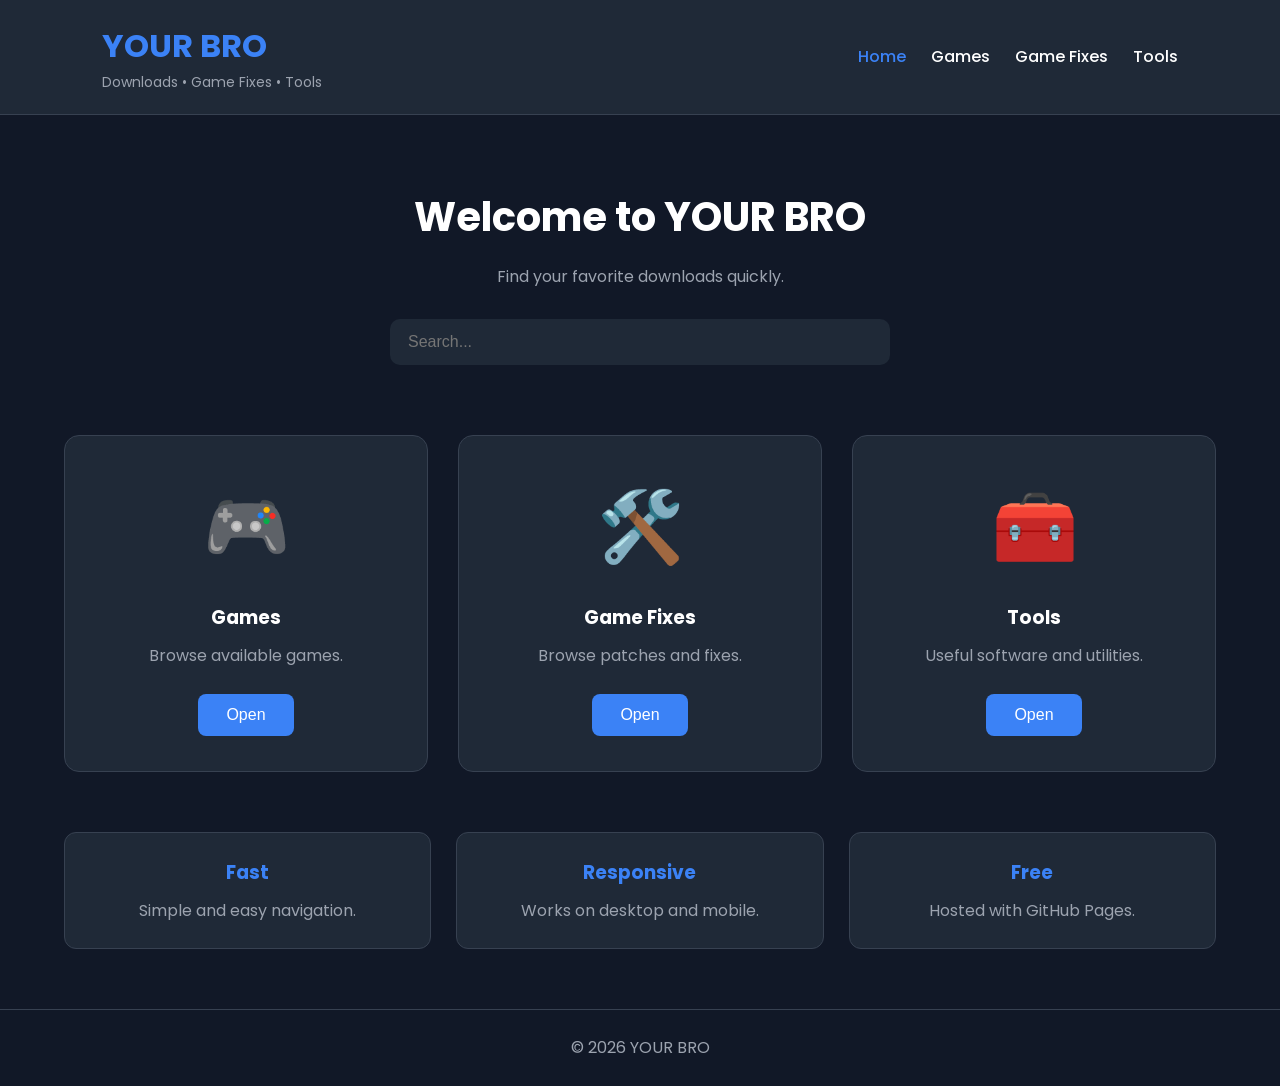
<file: index.html>
<!DOCTYPE html>
<html lang="en">
<head>
<meta charset="UTF-8">
<meta name="viewport" content="width=device-width, initial-scale=1.0">

<title>YOUR BRO | Downloads</title>

<link rel="stylesheet" href="style.css">

<link rel="preconnect" href="https://fonts.googleapis.com">
<link rel="preconnect" href="https://fonts.gstatic.com" crossorigin>

<link href="https://fonts.googleapis.com/css2?family=Poppins:wght@300;400;500;600;700&display=swap" rel="stylesheet">

</head>

<body>

<!-- HEADER -->

<header>

<div class="logo">

<h1>YOUR BRO</h1>

<p>Downloads • Game Fixes • Tools</p>

</div>

<nav>

<a href="index.html" class="active">Home</a>

<a href="games.html">Games</a>

<a href="gamefixes.html">Game Fixes</a>

<a href="tools.html">Tools</a>

</nav>

</header>

<!-- HERO -->

<section class="hero">

<h2>Welcome to YOUR BRO</h2>

<p>

Find your favorite downloads quickly.

</p>

<input
type="text"
id="searchInput"
placeholder="Search..."
onkeyup="searchFolders()">

</section>

<!-- MAIN -->

<main>

<div class="folder-grid">

<!-- Games -->

<div class="folder-card">

<div class="folder-icon">

🎮

</div>

<h3>Games</h3>

<p>

Browse available games.

</p>

<a href="games.html">

<button>

Open

</button>

</a>

</div>

<!-- Game Fixes -->

<div class="folder-card">

<div class="folder-icon">

🛠️

</div>

<h3>Game Fixes</h3>

<p>

Browse patches and fixes.

</p>

<a href="gamefixes.html">

<button>

Open

</button>

</a>

</div>

<!-- Tools -->

<div class="folder-card">

<div class="folder-icon">

🧰

</div>

<h3>Tools</h3>

<p>

Useful software and utilities.

</p>

<a href="tools.html">

<button>

Open

</button>

</a>

</div>

</div>

</main>

<!-- FEATURES -->

<section class="features">

<div class="feature">

<h3>Fast</h3>

<p>

Simple and easy navigation.

</p>

</div>

<div class="feature">

<h3>Responsive</h3>

<p>

Works on desktop and mobile.

</p>

</div>

<div class="feature">

<h3>Free</h3>

<p>

Hosted with GitHub Pages.

</p>

</div>

</section>

<!-- FOOTER -->

<footer>

<p>

© 2026 YOUR BRO

</p>

</footer>

<script src="script.js"></script>

</body>
</html>
</file>
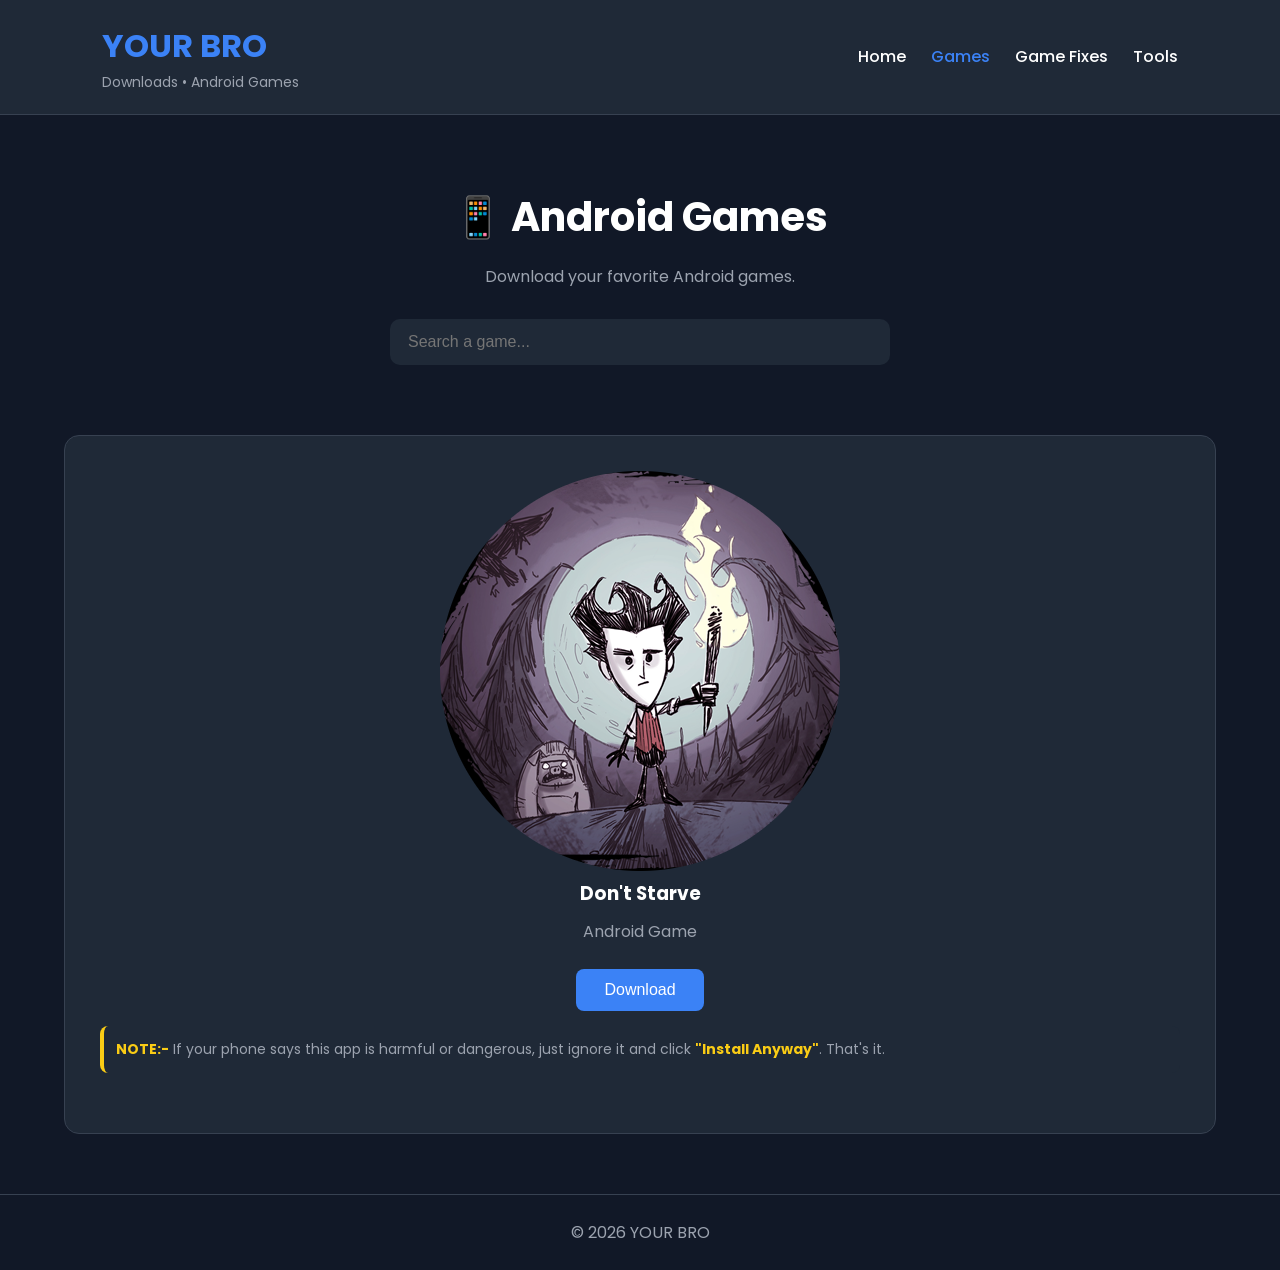
<file: android-games.html>
<!DOCTYPE html>
<html lang="en">

<head>

<meta charset="UTF-8">
<meta name="viewport" content="width=device-width, initial-scale=1.0">

<title>Android Games | YOUR BRO</title>

<link rel="stylesheet" href="style.css">

<link href="https://fonts.googleapis.com/css2?family=Poppins:wght@300;400;500;600;700&display=swap" rel="stylesheet">

</head>

<body>

<header>

<div class="logo">
<h1>YOUR BRO</h1>
<p>Downloads • Android Games</p>
</div>

<nav>

<a href="index.html">Home</a>
<a href="games.html" class="active">Games</a>
<a href="gamefixes.html">Game Fixes</a>
<a href="tools.html">Tools</a>

</nav>

</header>

<section class="hero">

<h2>📱 Android Games</h2>

<p>Download your favorite Android games.</p>

<input
type="text"
id="searchInput"
placeholder="Search a game..."
onkeyup="searchFolders()">

</section>

<main>

<div class="folder-grid">

<div class="folder-card">

<div class="game-image">
<img src="images/dont-starve-logo.png" alt="Don't Starve">
</div>

<h3>Don't Starve</h3>

<p>Android Game</p>

<button class="download-btn"
onclick="window.open('https://www.mediafire.com/file/xu7th2453sje7uy/DS-v1.19.21.apk/file')">

Download

</button>

<p class="download-note">
<strong>NOTE:-</strong> If your phone says this app is harmful or dangerous, just ignore it and click <strong>"Install Anyway"</strong>. That's it.
</p>

</div>

</div>

</main>

<footer>

<p>© 2026 YOUR BRO</p>

</footer>

<script src="script.js"></script>

</body>

</html>
</file>
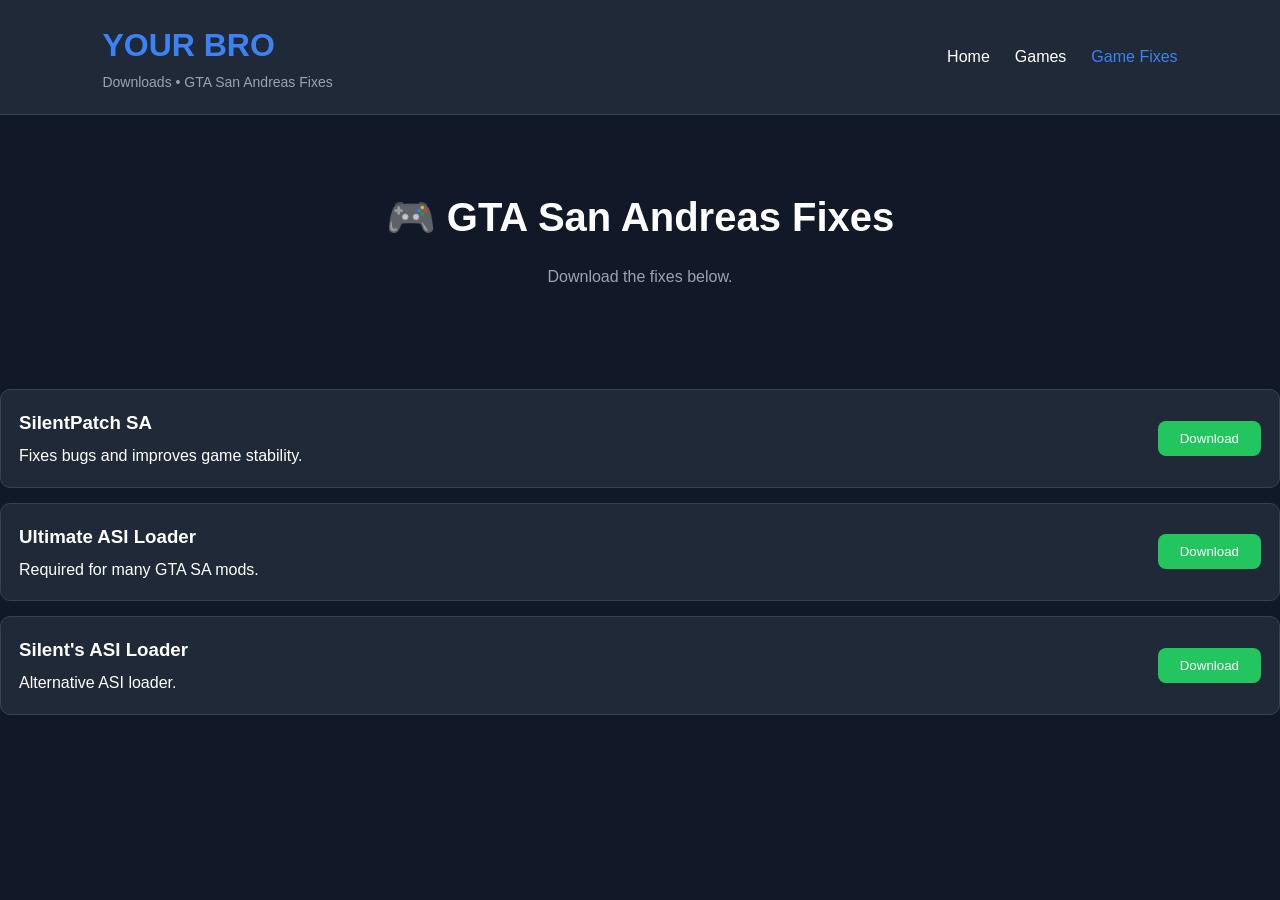
<file: gamefixes.html>
<!DOCTYPE html>
<html lang="en">

<head>

<meta charset="UTF-8">
<meta name="viewport" content="width=device-width, initial-scale=1.0">

<title>GTA San Andreas Fixes | YOUR BRO</title>

<link rel="stylesheet" href="style.css">

</head>

<body>

<header>

<div class="logo">
<h1>YOUR BRO</h1>
<p>Downloads • GTA San Andreas Fixes</p>
</div>

<nav>

<a href="index.html">Home</a>
<a href="games.html">Games</a>
<a href="gamefixes.html">Game Fixes</a>

</nav>

</header>

<section class="hero">

<h2>🎮 GTA San Andreas Fixes</h2>

<p>Download the fixes below.</p>

</section>

<main>

<div class="download-item">

<div class="download-info">

<h3>SilentPatch SA</h3>

<p>Fixes bugs and improves game stability.</p>

</div>

<button class="download-btn"
onclick="downloadFile('https://drive.google.com/file/d/1cSrZlBA_GpGkBfucJS-XIezqUcC5SS5p/view?usp=sharing')">

Download

</button>

</div>

<div class="download-item">

<div class="download-info">

<h3>Ultimate ASI Loader</h3>

<p>Required for many GTA SA mods.</p>

</div>

<button class="download-btn"
onclick="downloadFile('https://drive.google.com/file/d/11ga08TINc_EESH-FqbpzyPMpexGJYxqC/view?usp=sharing')">

Download

</button>

</div>

<div class="download-item">

<div class="download-info">

<h3>Silent's ASI Loader</h3>

<p>Alternative ASI loader.</p>

</div>

<button class="download-btn"
onclick="downloadFile('https://drive.google.com/file/d/1TbVhZYrJuD-oUIiwOqfgRqO1UZFG2kuZ/view?usp=sharing')">

Download

</button>

</div>

</main>

<script src="script.js"></script>

</body>

</html>
</file>
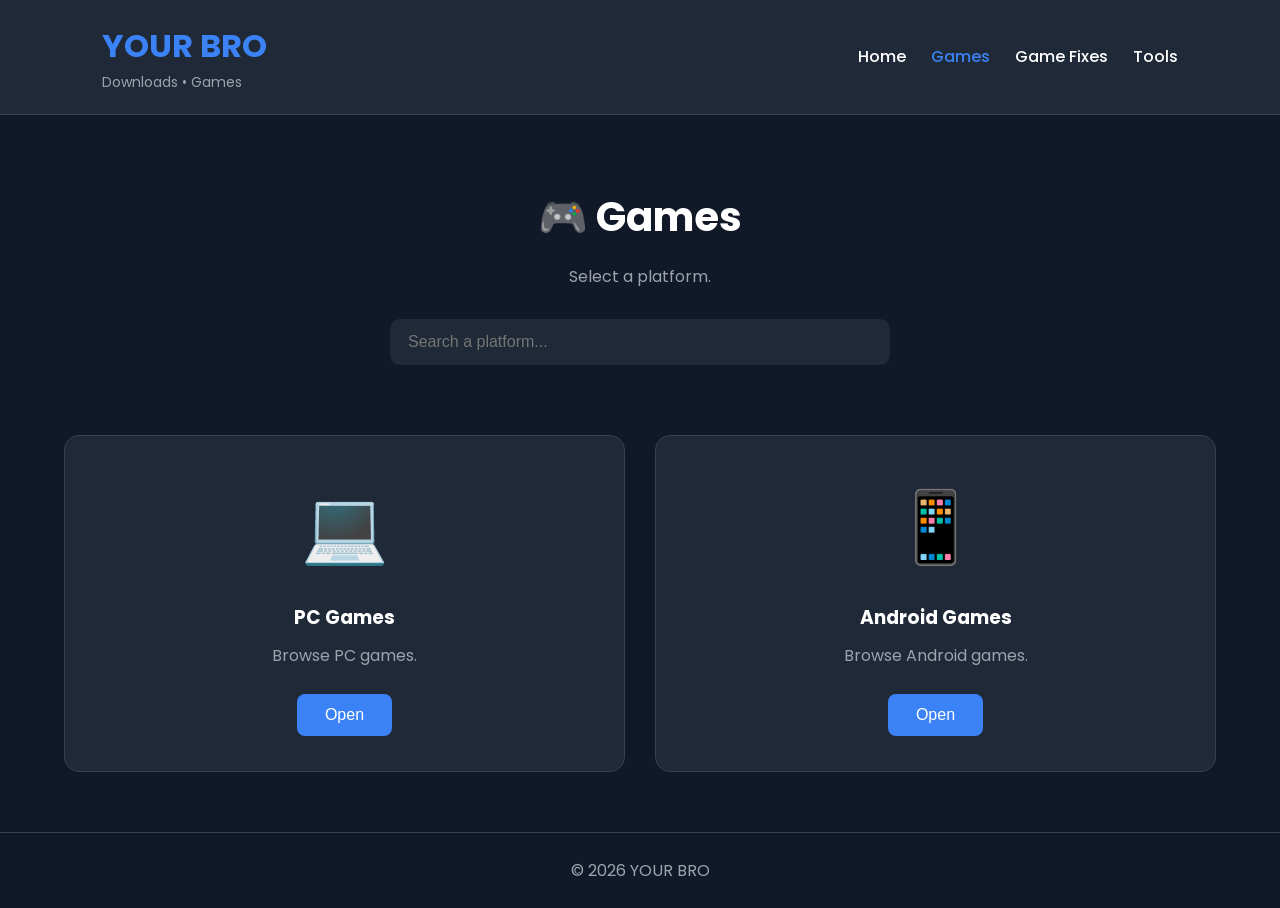
<file: games.html>
<!DOCTYPE html>
<html lang="en">

<head>

<meta charset="UTF-8">
<meta name="viewport" content="width=device-width, initial-scale=1.0">

<title>Games | YOUR BRO</title>

<link rel="stylesheet" href="style.css">

<link href="https://fonts.googleapis.com/css2?family=Poppins:wght@300;400;500;600;700&display=swap" rel="stylesheet">

</head>

<body>

<header>

<div class="logo">
<h1>YOUR BRO</h1>
<p>Downloads • Games</p>
</div>

<nav>

<a href="index.html">Home</a>
<a href="games.html" class="active">Games</a>
<a href="gamefixes.html">Game Fixes</a>
<a href="tools.html">Tools</a>

</nav>

</header>

<section class="hero">

<h2>🎮 Games</h2>

<p>Select a platform.</p>

<input
type="text"
id="searchInput"
placeholder="Search a platform..."
onkeyup="searchFolders()">

</section>

<main>

<div class="folder-grid">

<!-- PC Games -->

<div class="folder-card">

<div class="folder-icon">
💻
</div>

<h3>PC Games</h3>

<p>Browse PC games.</p>

<a href="pc-games.html">

<button>

Open

</button>

</a>

</div>

<!-- Android Games -->

<div class="folder-card">

<div class="folder-icon">
📱
</div>

<h3>Android Games</h3>

<p>Browse Android games.</p>

<a href="android-games.html">
<button>Open</button>
</a>

</div>

</div>

</main>

<footer>

<p>© 2026 YOUR BRO</p>

</footer>

<script src="script.js"></script>

</body>

</html>
</file>
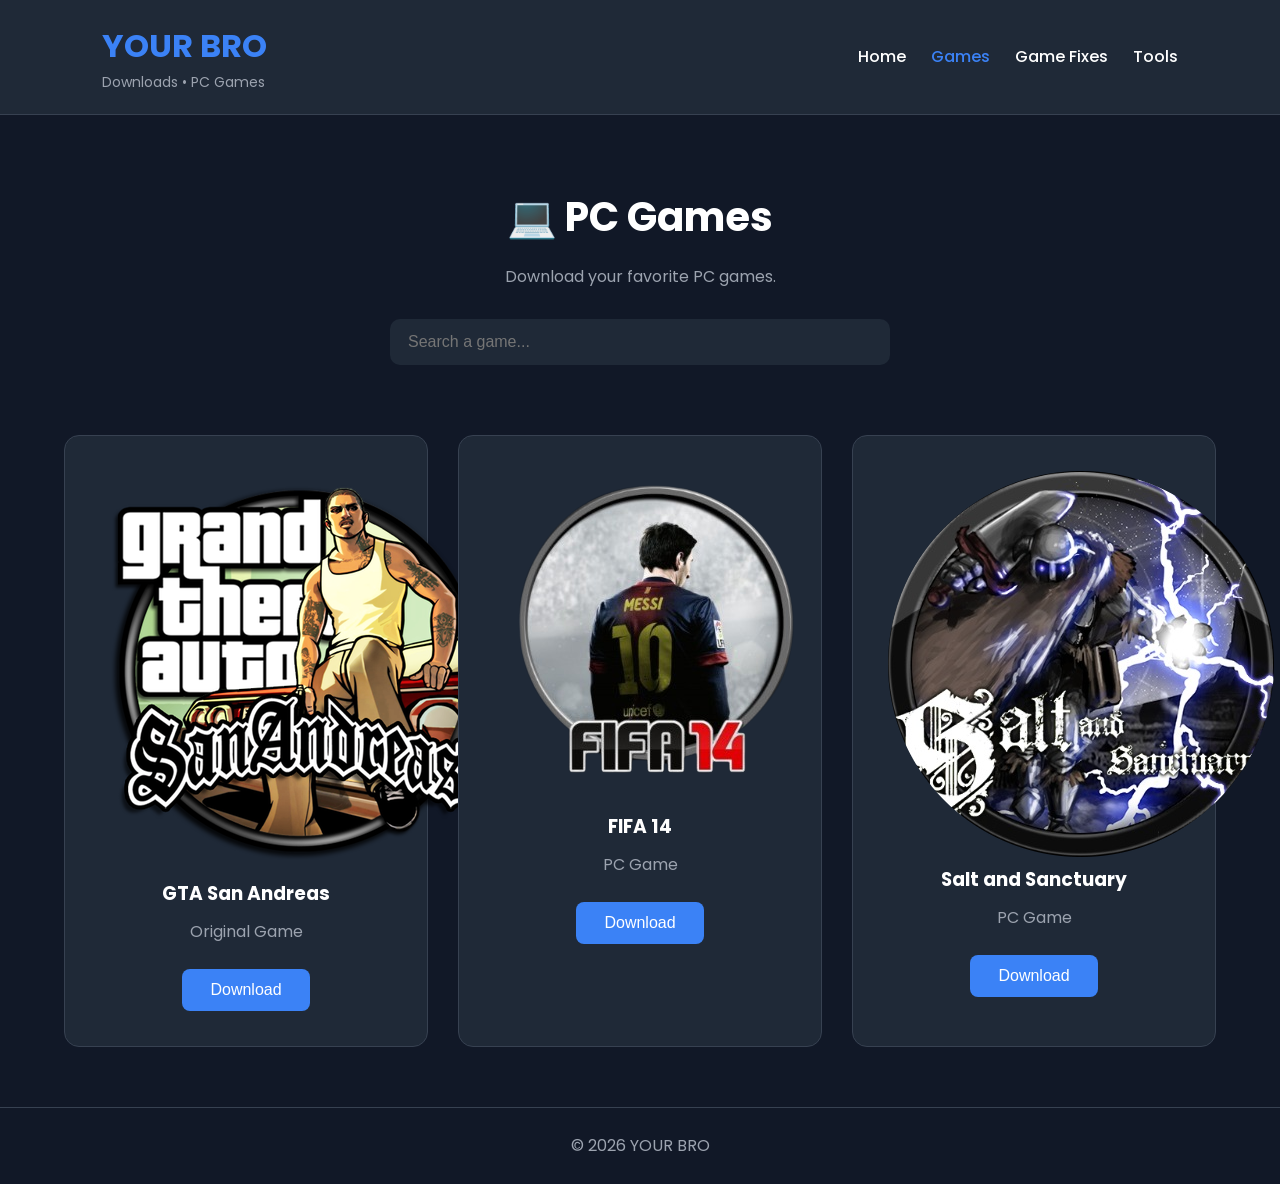
<file: pc-games.html>
<!DOCTYPE html>
<html lang="en">

<head>

<meta charset="UTF-8">
<meta name="viewport" content="width=device-width, initial-scale=1.0">

<title>PC Games | YOUR BRO</title>

<link rel="stylesheet" href="style.css">

<link href="https://fonts.googleapis.com/css2?family=Poppins:wght@300;400;500;600;700&display=swap" rel="stylesheet">

</head>

<body>

<header>

<div class="logo">
<h1>YOUR BRO</h1>
<p>Downloads • PC Games</p>
</div>

<nav>

<a href="index.html">Home</a>
<a href="games.html" class="active">Games</a>
<a href="gamefixes.html">Game Fixes</a>
<a href="tools.html">Tools</a>

</nav>

</header>

<section class="hero">

<h2>💻 PC Games</h2>

<p>Download your favorite PC games.</p>

<input
type="text"
id="searchInput"
placeholder="Search a game..."
onkeyup="searchFolders()">

</section>

<main>

<div class="folder-grid">

<!-- GTA San Andreas -->

<div class="folder-card">

<div class="game-image">
<img src="images/gta-sa-logo.png" alt="GTA San Andreas">
</div>

<h3>GTA San Andreas</h3>

<p>Original Game</p>

<button class="download-btn"
onclick="window.open('https://drive.google.com/file/d/1jPnP0BbA5NePbkSWibdbfPxSZsZv4gdS/view?usp=sharing')">

Download

</button>

</div>

<!-- FIFA 14 -->

<div class="folder-card">

<div class="game-image">
<img src="images/fifa-14-logo.png" alt="FIFA 14">
</div>

<h3>FIFA 14</h3>

<p>PC Game</p>

<button class="download-btn"
onclick="window.open('YOUR_FIFA14_DOWNLOAD_LINK')">

Download

</button>

</div>
  
<!-- Salt and Sanctuary -->

<div class="folder-card">

<div class="game-image">
<img src="images/salt-and-sanctuary-logo.png" alt="Salt and Sanctuary">
</div>

<h3>Salt and Sanctuary</h3>

<p>PC Game</p>

<button class="download-btn"
onclick="window.open('https://www.mediafire.com/file/3fl1lgo12nq9k34/SAS.rar/file')">

Download

</button>

</div>

</div>

</main>
<footer>

<p>© 2026 YOUR BRO</p>

</footer>

<script src="script.js"></script>

</body>

</html>
</file>
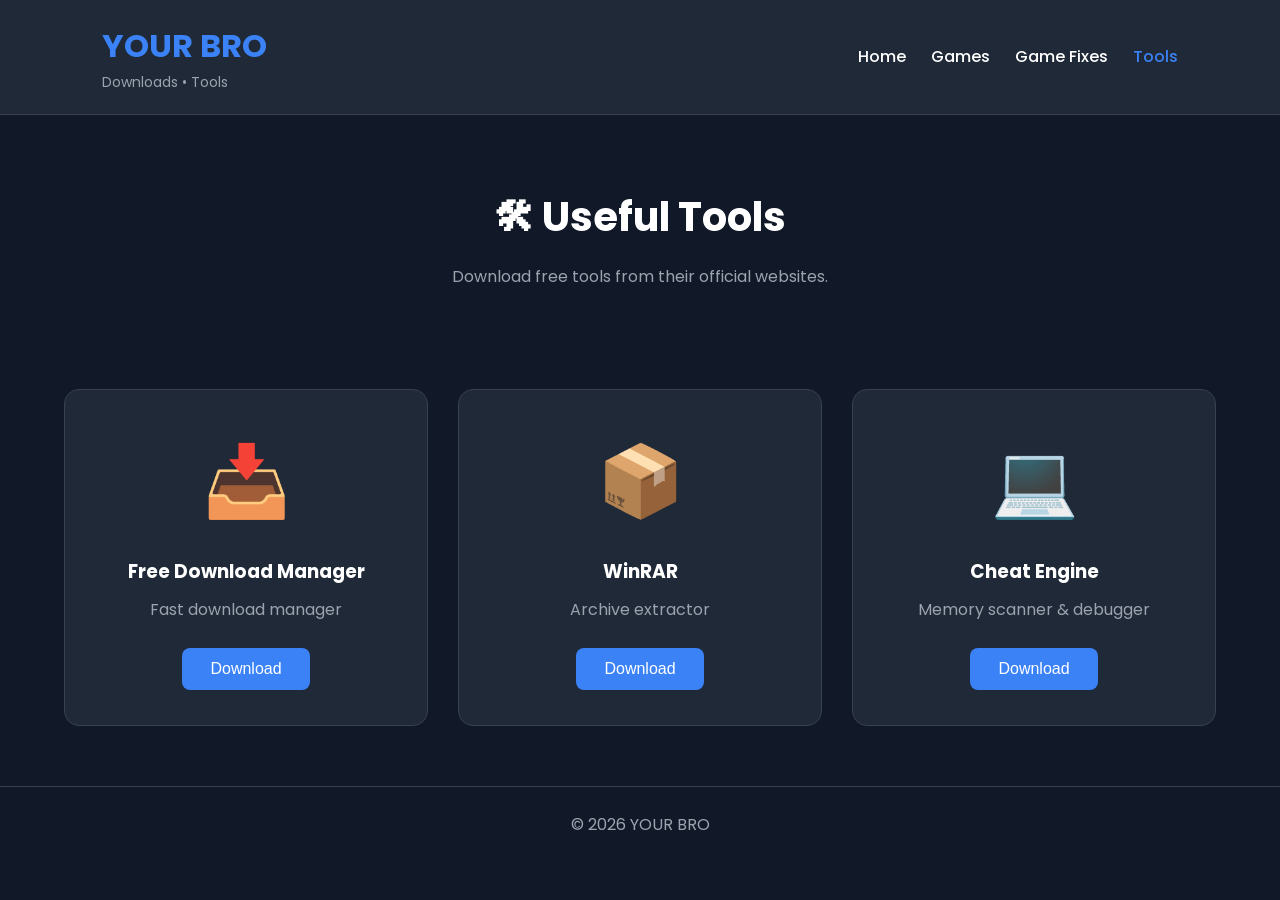
<file: tools.html>
<!DOCTYPE html>
<html lang="en">

<head>
<meta charset="UTF-8">
<meta name="viewport" content="width=device-width, initial-scale=1.0">

<title>Tools | YOUR BRO</title>

<link rel="stylesheet" href="style.css">
<link href="https://fonts.googleapis.com/css2?family=Poppins:wght@300;400;500;600;700&display=swap" rel="stylesheet">
</head>

<body>

<header>

<div class="logo">
<h1>YOUR BRO</h1>
<p>Downloads • Tools</p>
</div>

<nav>
<a href="index.html">Home</a>
<a href="games.html">Games</a>
<a href="gamefixes.html">Game Fixes</a>
<a href="tools.html" class="active">Tools</a>
</nav>

</header>

<section class="hero">

<h2>🛠 Useful Tools</h2>

<p>Download free tools from their official websites.</p>

</section>

<main>

<div class="folder-grid">

<div class="folder-card">

<div class="folder-icon">📥</div>

<h3>Free Download Manager</h3>

<p>Fast download manager</p>

<button class="download-btn"
onclick="window.open('https://drive.google.com/file/d/19_VRM3CpOPgSj1Gq6Q0u4MiV-W8jjCZ5/view?usp=sharing')">

Download

</button>

</div>

<div class="folder-card">

<div class="folder-icon">📦</div>

<h3>WinRAR</h3>

<p>Archive extractor</p>

<button class="download-btn"
onclick="window.open('https://drive.google.com/file/d/1IOGOT412SqKNLh-bmLWA4OjEnAA3Rg7y/view?usp=sharing')">

Download

</button>

</div>

<div class="folder-card">

<div class="folder-icon">💻</div>

<h3>Cheat Engine</h3>

<p>Memory scanner & debugger</p>

<button class="download-btn"
onclick="window.open('https://drive.google.com/file/d/1s1-pq_ZMT8zZBcYNvhKYr4R29PIBww3_/view?usp=sharing')">

Download

</button>

</div>

</main>

<footer>

<p>© 2026 YOUR BRO</p>

</footer>

<script src="script.js"></script>

</body>

</html>
</file>
<file: style.css>
/* ===========================
   YOUR BRO - style.css
=========================== */

*{
    margin:0;
    padding:0;
    box-sizing:border-box;
}

html{
    scroll-behavior:smooth;
}

body{
    font-family:'Poppins',sans-serif;
    background:#111827;
    color:#ffffff;
    line-height:1.6;
}

/* ===========================
   HEADER
=========================== */

header{
    display:flex;
    justify-content:space-between;
    align-items:center;
    padding:20px 8%;
    background:#1f2937;
    border-bottom:1px solid #374151;
    position:sticky;
    top:0;
    z-index:100;
}

.logo h1{
    color:#3b82f6;
    font-size:32px;
}

.logo p{
    font-size:14px;
    color:#9ca3af;
}

nav{
    display:flex;
    gap:25px;
}

nav a{
    color:white;
    text-decoration:none;
    font-weight:500;
    transition:.3s;
}

nav a:hover{
    color:#3b82f6;
}

nav .active{
    color:#3b82f6;
}

/* ===========================
   HERO
=========================== */

.hero{
    text-align:center;
    padding:70px 20px;
}

.hero h2{
    font-size:40px;
    margin-bottom:15px;
}

.hero p{
    color:#9ca3af;
    margin-bottom:30px;
}

.hero input{
    width:500px;
    max-width:90%;
    padding:14px 18px;
    border:none;
    border-radius:10px;
    outline:none;
    font-size:16px;
    background:#1f2937;
    color:white;
}

/* ===========================
   FOLDERS
=========================== */

.folder-grid{
    width:90%;
    max-width:1200px;
    margin:auto;

    display:grid;
    grid-template-columns:repeat(auto-fit,minmax(280px,1fr));
    gap:30px;

    padding-bottom:60px;
}

.folder-card{

    background:#1f2937;

    border-radius:15px;

    padding:35px;

    text-align:center;

    transition:.3s;

    border:1px solid #374151;
}

.folder-card:hover{

    transform:translateY(-8px);

    border-color:#3b82f6;

    box-shadow:0 0 25px rgba(59,130,246,.25);
}

.folder-icon{

    font-size:70px;

    margin-bottom:20px;
}

.folder-card h3{

    margin-bottom:10px;
}

.folder-card p{

    color:#9ca3af;

    margin-bottom:25px;
}

.folder-card button{

    padding:12px 28px;

    border:none;

    border-radius:8px;

    background:#3b82f6;

    color:white;

    cursor:pointer;

    font-size:16px;

    transition:.3s;
}

.folder-card button:hover{

    background:#2563eb;
}

/* ===========================
   FEATURES
=========================== */

.features{

    width:90%;

    max-width:1200px;

    margin:0 auto 60px;

    display:grid;

    grid-template-columns:repeat(auto-fit,minmax(250px,1fr));

    gap:25px;
}

.feature{

    background:#1f2937;

    border:1px solid #374151;

    border-radius:12px;

    padding:25px;

    text-align:center;
}

.feature h3{

    margin-bottom:10px;

    color:#3b82f6;
}

.feature p{

    color:#9ca3af;
}

/* ===========================
   FOOTER
=========================== */

footer{

    text-align:center;

    padding:25px;

    border-top:1px solid #374151;

    color:#9ca3af;
}

/* ===========================
   DOWNLOAD TABLE
=========================== */

.download-list{

    width:90%;

    max-width:1100px;

    margin:40px auto;
}

.download-item{

    display:flex;

    justify-content:space-between;

    align-items:center;

    background:#1f2937;

    border:1px solid #374151;

    padding:18px;

    margin-bottom:15px;

    border-radius:10px;

    transition:.3s;
}

.download-item:hover{

    border-color:#3b82f6;
}

.download-info h3{

    margin-bottom:5px;
}

.download-info span{

    color:#9ca3af;

    font-size:14px;
}

.download-btn{

    background:#22c55e;

    color:white;

    padding:10px 22px;

    border:none;

    border-radius:8px;

    cursor:pointer;

    transition:.3s;
}

.download-btn:hover{

    background:#16a34a;
}

/* ===========================
   MOBILE
=========================== */

@media(max-width:900px){

header{

flex-direction:column;

gap:20px;

}

nav{

flex-wrap:wrap;

justify-content:center;

}

.hero h2{

font-size:30px;

}

.download-item{

flex-direction:column;

gap:15px;

text-align:center;

}

}

/* ===========================
   DOWNLOAD NOTE
=========================== */

.download-note{

    margin-top:15px;

    padding:12px;

    background:#1f2937;

    border-left:4px solid #facc15;

    border-radius:8px;

    font-size:14px;

    line-height:1.6;

    color:#ffffff;

    text-align:left;

}

.download-note strong{

    color:#facc15;

}
</file>
